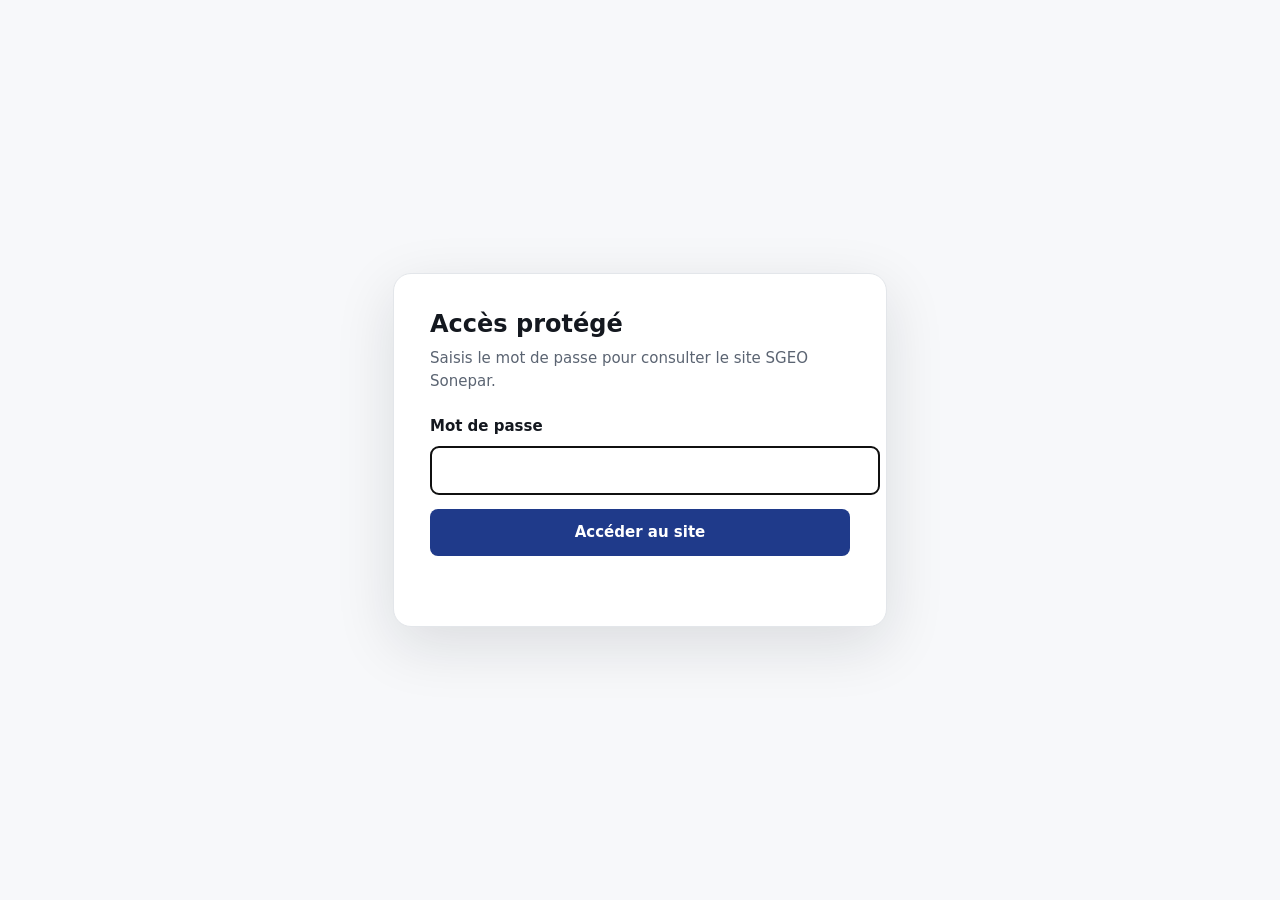
<file: index.html>
<!doctype html>
<html lang="fr">
<head>
  <meta charset="utf-8">
  <link rel="stylesheet" href="assets/site-access.css">
  <meta name="viewport" content="width=device-width, initial-scale=1">
  <title>LIT by CARDI — Comparateur SGEO</title>
</head>
<body class="locked">
<section id="site-access-gate" aria-labelledby="site-access-title">
  <form class="gate-card" data-redirect="out/lit-by-cardi-sgeo-comparateur.html">
    <h1 id="site-access-title">Accès protégé</h1>
    <p>Saisis le mot de passe pour consulter le site SGEO Sonepar.</p>
    <label for="site-access-password">Mot de passe</label>
    <input id="site-access-password" type="password" autocomplete="current-password" required autofocus>
    <button type="submit">Accéder au site</button>
    <p role="status" aria-live="polite"></p>
  </form>
</section>
  <p><a href="out/lit-by-cardi-sgeo-comparateur.html">Ouvrir le comparateur LIT by CARDI</a></p>
<script src="assets/site-access.js"></script></body>
</html>
</file>
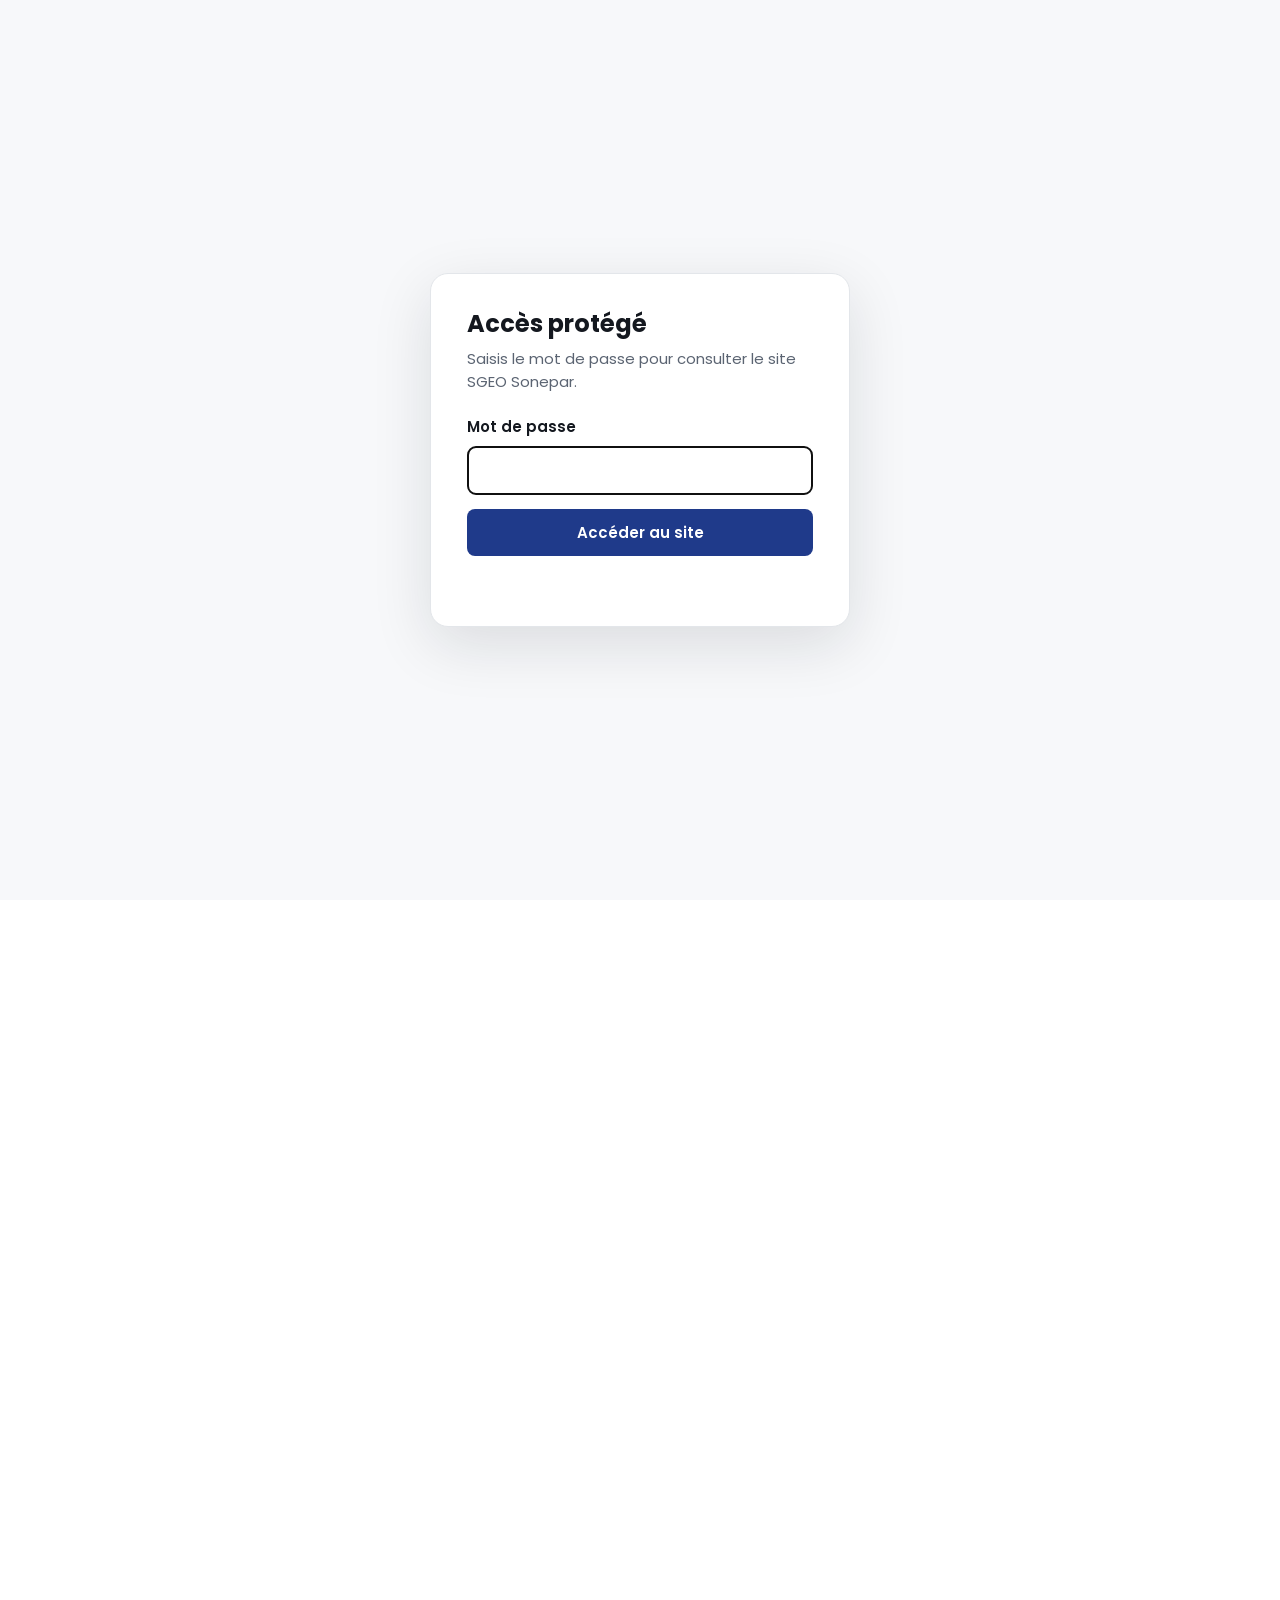
<file: out/lit-by-cardi-sgeo-coulisses.html>
<!DOCTYPE html><html lang="fr"><head><meta charset="utf-8"><meta name="viewport" content="width=device-width,initial-scale=1">
<title>Coulisses SGEO : LIT by CARDI sur Sonepar.fr</title>
<meta name="robots" content="noindex">
<link rel="stylesheet" href="https://fonts.bunny.net/css?family=poppins:400,500,600,700&display=swap">
<style>
:root{--ink:#14181f;--mut:#5b6472;--line:#e3e6ea;--bg:#f7f8fa;--acc:#1f3a8a;--ok:#15803d;--ko:#b91c1c}
*{box-sizing:border-box}html{scroll-behavior:smooth}
body{margin:0;font:400 15px/1.65 Poppins,system-ui,sans-serif;color:var(--ink);background:#fff}
header.top{position:sticky;top:0;z-index:5;background:rgba(255,255,255,.94);backdrop-filter:blur(8px);border-bottom:1px solid var(--line);display:flex;align-items:center;gap:16px;padding:12px 24px}
header.top strong{font-weight:600}header.top a.back{margin-left:auto;text-decoration:none;color:#fff;background:var(--acc);padding:8px 16px;border-radius:999px;font-weight:600;font-size:13px}
.layout{display:grid;grid-template-columns:240px minmax(0,1fr);gap:40px;max-width:1280px;margin:0 auto;padding:32px 24px 96px}
nav.toc{position:sticky;top:76px;align-self:start;font-size:13px}nav.toc a{display:block;color:var(--mut);text-decoration:none;padding:5px 0}nav.toc a:hover{color:var(--ink)}
nav.toc b{display:block;font-size:11px;letter-spacing:.08em;text-transform:uppercase;color:#98a1af;margin:0 0 8px}
h1{font-size:34px;line-height:1.2;margin:0 0 12px;font-weight:700}
h2{font-size:24px;margin:56px 0 6px;font-weight:700;scroll-margin-top:84px}h3{font-size:16px;margin:24px 0 8px}
p{margin:8px 0}.lead{font-size:17px;color:#3b4350;max-width:760px}.mut{color:var(--mut)}
.chips{display:flex;flex-wrap:wrap;gap:6px;margin:10px 0 16px}.chip{font-size:12px;font-weight:600;padding:4px 10px;border-radius:999px;background:#eef1f5;color:#3b4350}
.chip.where{background:#e0e7ff;color:#1e3a8a}.imp-h{background:#dcfce7;color:#166534}.imp-m{background:#fef3c7;color:#92400e}.imp-l{background:#f1f5f9;color:#475569}
.ba{display:grid;grid-template-columns:1fr 1fr;gap:14px;margin:14px 0}.bcol{border-radius:10px;border:1px solid var(--line);overflow:hidden;min-width:0}
.bcol.bad{border-top:3px solid var(--ko)}.bcol.good{border-top:3px solid var(--ok)}
.blabel{font-size:12px;font-weight:700;padding:8px 12px;background:var(--bg);letter-spacing:.02em}
pre.code{margin:0;padding:12px;overflow:auto;font:12.5px/1.55 ui-monospace,SFMono-Regular,Menlo,monospace;background:#0f172a;color:#e2e8f0;white-space:pre}
.single pre.code{border-radius:10px}
table.tbl{width:100%;border-collapse:collapse;font-size:13.5px;margin:12px 0}.tbl th,.tbl td{text-align:left;padding:9px 10px;border-bottom:1px solid var(--line);vertical-align:top}.tbl th{background:var(--bg);font-size:12px;text-transform:uppercase;letter-spacing:.04em;color:var(--mut)}
code{font:12.5px ui-monospace,Menlo,monospace;background:#eef1f5;padding:1px 5px;border-radius:4px}
pre.code code{background:none;padding:0;color:inherit;border-radius:0;font-size:inherit}
.note{border-left:3px solid #f59e0b;background:#fffbeb;padding:10px 14px;border-radius:0 8px 8px 0;margin:14px 0;font-size:14px}
.why{border-left:3px solid var(--acc);background:#eef2ff;padding:10px 14px;border-radius:0 8px 8px 0;margin:14px 0;font-size:14px}
details.fold{border:1px solid var(--line);border-radius:10px;margin:12px 0}details.fold summary{cursor:pointer;padding:10px 14px;font-weight:600;font-size:14px}details.fold pre.code{border-radius:0 0 10px 10px}
ul.clean{padding-left:20px}ul.clean li{margin:4px 0}
.plan{display:grid;grid-template-columns:repeat(3,1fr);gap:14px}.plan>div{border:1px solid var(--line);border-radius:10px;padding:14px 16px}.plan h3{margin-top:0}
@media(max-width:980px){.layout{grid-template-columns:1fr}nav.toc{display:none}.ba,.plan{grid-template-columns:1fr}}
</style><link rel="stylesheet" href="../assets/site-access.css"></head><body class="locked">
<section id="site-access-gate" aria-labelledby="site-access-title">
  <form class="gate-card" data-redirect="">
    <h1 id="site-access-title">Accès protégé</h1>
    <p>Saisis le mot de passe pour consulter le site SGEO Sonepar.</p>
    <label for="site-access-password">Mot de passe</label>
    <input id="site-access-password" type="password" autocomplete="current-password" required autofocus>
    <button type="submit">Accéder au site</button>
    <p role="status" aria-live="polite"></p>
  </form>
</section>
<header class="top"><strong>Coulisses SGEO</strong><span class="mut">LIT by CARDI sur Sonepar.fr</span><a class="back" href="lit-by-cardi-sgeo-comparateur.html#sgeo=1&assets=1">← Comparateur avant / après</a></header>
<div class="layout">
<nav class="toc"><b>Sommaire</b>
<a href="#synthese">Synthèse des chantiers</a><a href="#head">1. Balises du head</a><a href="#jsonld">2. Données structurées</a><a href="#urls">3. URL et redirections</a>
<a href="#robots">4. robots.txt et robots IA</a><a href="#llms">5. llms.txt</a><a href="#sitemap">6. Sitemaps et indexation</a><a href="#http">7. En-têtes HTTP et cache</a>
<a href="#perf">8. Performance et rendu</a><a href="#alt">9. Alt, Hn, maillage</a><a href="#produit">10. Données produit</a><a href="#entite">11. Entité et hors site</a><a href="#mesure">12. Mesure</a><a href="#plan">Plan de déploiement</a><a href="#hypotheses">Limites et hypothèses</a></nav>
<main>
<h1>Tout ce qui se passe en coulisses</h1>
<p class="lead">Le comparateur montre ce qui change à l’écran. Cette page documente le reste : ce qu’il faudrait réellement faire côté serveur, template, CDN, sitemap et hors site pour que cette page marque soit lisible, citable et fiable pour Google comme pour les moteurs de réponse IA. Les constats « aujourd’hui » ont été mesurés sur la page en production le 9 novembre 2026.</p>
<p class="mut">Pile observée : Next.js (pages router, rendu serveur), Cloudflare, et un CMS qui semble être CoreMedia (URL « caas »). Les propositions sont écrites pour cette pile.</p>

<h2 id="synthese">Synthèse des chantiers</h2>
<table class="tbl"><thead><tr><th>#</th><th>Chantier</th><th>Où</th><th>Qui</th><th>Effort</th><th>Impact</th></tr></thead><tbody><tr><td>01</td><td>Balises title, description, robots, Open Graph</td><td>Template Next.js</td><td>Dev + SEO</td><td>0,5 j</td><td><span class="chip imp-h">Élevé</span></td></tr><tr><td>02</td><td>JSON-LD : corriger le bug "undefined" et bâtir un graphe d’entités</td><td>Template Next.js</td><td>Dev + SEO</td><td>1 à 2 j</td><td><span class="chip imp-h">Élevé</span></td></tr><tr><td>03</td><td>URL de marque unique, 301 et canonical</td><td>Cloudflare + Next.js</td><td>Dev</td><td>1 j</td><td><span class="chip imp-h">Élevé</span></td></tr><tr><td>04</td><td>robots.txt : politique par robot IA</td><td>Racine du domaine</td><td>SEO + Juridique</td><td>0,5 j</td><td><span class="chip imp-m">Moyen</span></td></tr><tr><td>05</td><td>llms.txt (et version Markdown des pages marque)</td><td>Racine du domaine</td><td>SEO + Dev</td><td>0,5 à 1 j</td><td><span class="chip imp-m">Moyen</span></td></tr><tr><td>06</td><td>Sitemap des marques, lastmod fiable, hreflang, images</td><td>Génération de sitemaps</td><td>Dev</td><td>1 j</td><td><span class="chip imp-m">Moyen</span></td></tr><tr><td>07</td><td>Cache CDN et en-têtes HTTP (suppression du Set-Cookie sur HTML anonyme)</td><td>Cloudflare + serveur</td><td>Dev / Infra</td><td>1 à 2 j</td><td><span class="chip imp-h">Élevé</span></td></tr><tr><td>08</td><td>Performance : hero prioritaire, __NEXT_DATA__ allégé, formats d’image</td><td>Template + CMS</td><td>Dev</td><td>2 à 3 j</td><td><span class="chip imp-m">Moyen</span></td></tr><tr><td>09</td><td>Alt, structure Hn, liens internes sans redirection</td><td>CMS + template</td><td>Contenu + Dev</td><td>1 j</td><td><span class="chip imp-m">Moyen</span></td></tr><tr><td>10</td><td>Fiches produit : attributs techniques structurés (lm, K, IP, IK, IRC, UGR, EAN)</td><td>PIM + template</td><td>Produit + Dev</td><td>Continu</td><td><span class="chip imp-h">Élevé</span></td></tr><tr><td>11</td><td>Entité et autorité hors site : Wikidata, annuaires, YouTube (transcription)</td><td>Hors site</td><td>SEO + Marque</td><td>Continu</td><td><span class="chip imp-m">Moyen</span></td></tr><tr><td>12</td><td>Mesure : logs robots IA, Search Console, panel de prompts</td><td>Analytics + logs</td><td>SEO + Data</td><td>1 j puis mensuel</td><td><span class="chip imp-h">Élevé</span></td></tr></tbody></table>

<h2 id="head">1. Balises du head</h2>
<div class="chips"><span class="chip where">Template Next.js</span><span class="chip">Qui : Dev + SEO</span><span class="chip">Effort : 0,5 j</span><span class="chip imp-h">Impact : Élevé</span></div>
<p>Le titre de la page se limite à 12 caractères (« LIT by Cardi »), sans mot clé ni signature, et la meta description « Les marques en ligne de Sonepar » est générique, sans lien avec l’éclairage. Il n’y a ni balise robots, ni Open Graph, ni Twitter Card : un partage sur LinkedIn ou Slack n’affiche donc aucun visuel.</p>
<div class="ba"><div class="bcol bad"><div class="blabel">Aujourd’hui (observé le 9 novembre 2026)</div><pre class="code"><code>&lt;title&gt;LIT by Cardi&lt;/title&gt;
&lt;meta name=&quot;description&quot; content=&quot;Les marques en ligne de Sonepar&quot;&gt;
&lt;meta name=&quot;keywords&quot; content=&quot;&quot;&gt;
&lt;link rel=&quot;canonical&quot; href=&quot;https://www.sonepar.fr/catalog/fr-fr/brand/LIT%20by%20Cardi&quot;&gt;
&lt;link rel=&quot;alternate&quot; hreflang=&quot;fr-fr&quot; href=&quot;https://www.sonepar.fr/catalog/fr-fr/brand/LIT%20by%20Cardi&quot;&gt;
&lt;!-- aucune balise robots, Open Graph ni Twitter Card --&gt;</code></pre></div><div class="bcol good"><div class="blabel">Après SGEO</div><pre class="code"><code>&lt;title&gt;LIT by CARDI : éclairage LED professionnel | Sonepar&lt;/title&gt;   &lt;!-- 52 caractères --&gt;
&lt;meta name=&quot;description&quot; content=&quot;LIT by CARDI, la marque 100% LED de CARDI : panels, downlights, étanches, projecteurs, tubes et lampes. Catalogue 2026-2027 et gamme Ready Range.&quot;&gt;   &lt;!-- 145 caractères --&gt;
&lt;meta name=&quot;robots&quot; content=&quot;index,follow,max-image-preview:large,max-snippet:-1,max-video-preview:-1&quot;&gt;
&lt;link rel=&quot;canonical&quot; href=&quot;https://www.sonepar.fr/catalog/fr-fr/brand/lit-by-cardi&quot;&gt;
&lt;link rel=&quot;alternate&quot; hreflang=&quot;fr-fr&quot; href=&quot;https://www.sonepar.fr/catalog/fr-fr/brand/lit-by-cardi&quot;&gt;
&lt;link rel=&quot;alternate&quot; hreflang=&quot;x-default&quot; href=&quot;https://www.sonepar.fr/catalog/fr-fr/brand/lit-by-cardi&quot;&gt;
&lt;meta property=&quot;og:type&quot; content=&quot;website&quot;&gt;
&lt;meta property=&quot;og:site_name&quot; content=&quot;Sonepar&quot;&gt;
&lt;meta property=&quot;og:locale&quot; content=&quot;fr_FR&quot;&gt;
&lt;meta property=&quot;og:title&quot; content=&quot;LIT by CARDI : éclairage LED professionnel | Sonepar&quot;&gt;
&lt;meta property=&quot;og:description&quot; content=&quot;LIT by CARDI, la marque 100% LED de CARDI : panels, downlights, étanches, projecteurs, tubes et lampes. Catalogue 2026-2027 et gamme Ready Range.&quot;&gt;
&lt;meta property=&quot;og:url&quot; content=&quot;https://www.sonepar.fr/catalog/fr-fr/brand/lit-by-cardi&quot;&gt;
&lt;meta property=&quot;og:image&quot; content=&quot;https://fra-connect.mo.cloudinary.net/scontent/caas/v1/media/116509456/data/7b9544532b7568c23657e19dc40c4620/7x2/1280/image-banni%C3%A8re-lit-by-cardi-landing.jpg&quot;&gt;
&lt;meta name=&quot;twitter:card&quot; content=&quot;summary_large_image&quot;&gt;
&lt;!-- suppression de &lt;meta name=&quot;keywords&quot; content=&quot;&quot;&gt; (vide, sans effet) --&gt;</code></pre></div></div>
<div class="why"><b>Pourquoi pour le SGEO.</b> Le titre et la description sont les premiers éléments que les moteurs et les assistants IA lisent pour décider de quoi parle la page. Les directives <code>max-snippet:-1</code> et <code>max-image-preview:large</code> autorisent des extraits complets et de grandes images dans les résultats et les aperçus IA.</div>

<h2 id="jsonld">2. Données structurées (JSON-LD)</h2>
<div class="chips"><span class="chip where">Template Next.js</span><span class="chip">Qui : Dev + SEO</span><span class="chip">Effort : 1 à 2 j</span><span class="chip imp-h">Impact : Élevé</span></div>
<p>Les deux blocs actuels sont deux entités <code>Organization</code> qui partagent le même <code>@id</code> « undefined/catalog » : une variable non résolue dans le template. Les champs téléphone, adresse et zone desservie sont vides, et le logo pointe vers un favicon. Aucun type ne décrit la marque, la page, le fil d’Ariane, la liste des familles de produits ou la FAQ.</p>
<div class="ba"><div class="bcol bad"><div class="blabel">Aujourd’hui (observé le 9 novembre 2026)</div><pre class="code"><code>{
  &quot;@context&quot;: &quot;http://schema.org&quot;,
  &quot;@type&quot;: &quot;Organization&quot;,
  &quot;@id&quot;: &quot;undefined/catalog&quot;,
  &quot;url&quot;: &quot;undefined/catalog&quot;,
  &quot;brand&quot;: &quot;Sonepar&quot;,
  &quot;areaServed&quot;: &quot;&quot;,
  &quot;image&quot;: &quot;https://fra-connect.mo.cloudinary.net/scontent/images/themes/fra-connect/favicon.ico&quot;,
  &quot;logo&quot;: &quot;https://fra-connect.mo.cloudinary.net/scontent/images/themes/fra-connect/favicon.ico&quot;,
  &quot;telephone&quot;: &quot;&quot;,
  &quot;address&quot;: {
    &quot;@type&quot;: &quot;PostalAddress&quot;,
    &quot;streetAddress&quot;: &quot;&quot;,
    &quot;addressLocality&quot;: &quot;&quot;,
    &quot;postalCode&quot;: &quot;&quot;,
    &quot;addressCountry&quot;: &quot;&quot;
  }
}
// + un 2e bloc Organization, même @id &quot;undefined/catalog&quot;</code></pre></div><div class="bcol good"><div class="blabel">Après SGEO</div><pre class="code"><code>{ &quot;@context&quot;: &quot;https://schema.org&quot;,
  &quot;@graph&quot;: [
    Organization (Sonepar France) · WebSite · Organization (CARDI)
    Brand (LIT by CARDI) · CollectionPage · BreadcrumbList
    ItemList (11 familles) · ItemList (16 produits) · FAQPage
  ] }
// 13 Ko, voir le détail ci-dessous</code></pre></div></div>
<details class="fold"><summary>Voir le JSON-LD complet injecté en mode SGEO ON (graphe de 9 entités)</summary><pre class="code"><code>{
  &quot;@context&quot;: &quot;https://schema.org&quot;,
  &quot;@graph&quot;: [
    {
      &quot;@type&quot;: &quot;Organization&quot;,
      &quot;@id&quot;: &quot;https://www.sonepar.fr/#organization&quot;,
      &quot;name&quot;: &quot;Sonepar France&quot;,
      &quot;url&quot;: &quot;https://www.sonepar.fr/&quot;,
      &quot;logo&quot;: {
        &quot;@type&quot;: &quot;ImageObject&quot;,
        &quot;url&quot;: &quot;https://fra-connect.mo.cloudinary.net/scontent/images/themes/fra-connect/logo.svg&quot;
      },
      &quot;sameAs&quot;: [
        &quot;https://www.facebook.com/GroupeSoneparFrance&quot;,
        &quot;https://www.linkedin.com/company/sonepar-france/posts/?feedView=all&quot;,
        &quot;https://www.youtube.com/@soneparfrance1905&quot;,
        &quot;https://www.instagram.com/sonepar_fr/&quot;
      ]
    },
    {
      &quot;@type&quot;: &quot;WebSite&quot;,
      &quot;@id&quot;: &quot;https://www.sonepar.fr/#website&quot;,
      &quot;url&quot;: &quot;https://www.sonepar.fr/&quot;,
      &quot;name&quot;: &quot;Sonepar.fr&quot;,
      &quot;inLanguage&quot;: &quot;fr-FR&quot;,
      &quot;publisher&quot;: {
        &quot;@id&quot;: &quot;https://www.sonepar.fr/#organization&quot;
      }
    },
    {
      &quot;@type&quot;: &quot;Organization&quot;,
      &quot;@id&quot;: &quot;https://www.sonepar.fr/#cardi&quot;,
      &quot;name&quot;: &quot;CARDI&quot;,
      &quot;brand&quot;: {
        &quot;@id&quot;: &quot;https://www.sonepar.fr/catalog/fr-fr/brand/lit-by-cardi#brand&quot;
      }
    },
    {
      &quot;@type&quot;: &quot;Brand&quot;,
      &quot;@id&quot;: &quot;https://www.sonepar.fr/catalog/fr-fr/brand/lit-by-cardi#brand&quot;,
      &quot;name&quot;: &quot;LIT by CARDI&quot;,
      &quot;alternateName&quot;: &quot;LIT by Cardi&quot;,
      &quot;url&quot;: &quot;https://www.sonepar.fr/catalog/fr-fr/brand/lit-by-cardi&quot;,
      &quot;logo&quot;: &quot;https://fra-connect.mo.cloudinary.net/BRAND/IMAGE/sonepar-fr/image/upload/logos/fabricants/07915.gif?ts=1741946552859&amp;type=bh32&quot;,
      &quot;slogan&quot;: &quot;La marque 100% LED conçue pour simplifier l’éclairage&quot;,
      &quot;description&quot;: &quot;LIT by CARDI est la marque 100% LED de CARDI, expert de l’éclairage professionnel depuis plus de 40 ans, distribuée en exclusivité par Sonepar.&quot;
    },
    {
      &quot;@type&quot;: &quot;CollectionPage&quot;,
      &quot;@id&quot;: &quot;https://www.sonepar.fr/catalog/fr-fr/brand/lit-by-cardi#webpage&quot;,
      &quot;url&quot;: &quot;https://www.sonepar.fr/catalog/fr-fr/brand/lit-by-cardi&quot;,
      &quot;name&quot;: &quot;LIT by CARDI : éclairage LED professionnel | Sonepar&quot;,
      &quot;description&quot;: &quot;LIT by CARDI, la marque 100% LED de CARDI : panels, downlights, étanches, projecteurs, tubes et lampes. Catalogue 2026-2027 et gamme Ready Range.&quot;,
      &quot;inLanguage&quot;: &quot;fr-FR&quot;,
      &quot;isPartOf&quot;: {
        &quot;@id&quot;: &quot;https://www.sonepar.fr/#website&quot;
      },
      &quot;about&quot;: {
        &quot;@id&quot;: &quot;https://www.sonepar.fr/catalog/fr-fr/brand/lit-by-cardi#brand&quot;
      },
      &quot;breadcrumb&quot;: {
        &quot;@id&quot;: &quot;https://www.sonepar.fr/catalog/fr-fr/brand/lit-by-cardi#breadcrumb&quot;
      },
      &quot;primaryImageOfPage&quot;: {
        &quot;@type&quot;: &quot;ImageObject&quot;,
        &quot;url&quot;: &quot;https://fra-connect.mo.cloudinary.net/scontent/caas/v1/media/116509456/data/7b9544532b7568c23657e19dc40c4620/7x2/1280/image-banni%C3%A8re-lit-by-cardi-landing.jpg&quot;
      },
      &quot;dateModified&quot;: &quot;2026-11-09&quot;,
      &quot;mainEntity&quot;: {
        &quot;@id&quot;: &quot;https://www.sonepar.fr/catalog/fr-fr/brand/lit-by-cardi#familles&quot;
      }
    },
    {
      &quot;@type&quot;: &quot;BreadcrumbList&quot;,
      &quot;@id&quot;: &quot;https://www.sonepar.fr/catalog/fr-fr/brand/lit-by-cardi#breadcrumb&quot;,
      &quot;itemListElement&quot;: [
        {
          &quot;@type&quot;: &quot;ListItem&quot;,
          &quot;position&quot;: 1,
          &quot;name&quot;: &quot;Accueil&quot;,
          &quot;item&quot;: &quot;https://www.sonepar.fr/&quot;
        },
        {
          &quot;@type&quot;: &quot;ListItem&quot;,
          &quot;position&quot;: 2,
          &quot;name&quot;: &quot;Marques&quot;,
          &quot;item&quot;: &quot;https://www.sonepar.fr/catalog/fr-fr/brand&quot;
        },
        {
          &quot;@type&quot;: &quot;ListItem&quot;,
          &quot;position&quot;: 3,
          &quot;name&quot;: &quot;LIT by CARDI&quot;,
          &quot;item&quot;: &quot;https://www.sonepar.fr/catalog/fr-fr/brand/lit-by-cardi&quot;
        }
      ]
    },
    {
      &quot;@type&quot;: &quot;ItemList&quot;,
      &quot;@id&quot;: &quot;https://www.sonepar.fr/catalog/fr-fr/brand/lit-by-cardi#familles&quot;,
      &quot;name&quot;: &quot;Familles de produits LIT by CARDI&quot;,
      &quot;numberOfItems&quot;: 11,
      &quot;itemListElement&quot;: [
        {
          &quot;@type&quot;: &quot;ListItem&quot;,
          &quot;position&quot;: 1,
          &quot;name&quot;: &quot;Armatures industrielles LIT by CARDI&quot;,
          &quot;url&quot;: &quot;https://www.sonepar.fr/catalog/fr-fr/category/SCC060301?filters=%7B%22brand%22%3A%5B%22LIT%20by%20Cardi%22%5D%7D&quot;
        },
        {
          &quot;@type&quot;: &quot;ListItem&quot;,
          &quot;position&quot;: 2,
          &quot;name&quot;: &quot;Panels LIT by CARDI&quot;,
          &quot;url&quot;: &quot;https://www.sonepar.fr/catalog/fr-fr/category/panel-SCC060203?filters=%7B%22brand%22%3A%5B%22LIT%20by%20Cardi%22%5D%7D&quot;
        },
        {
          &quot;@type&quot;: &quot;ListItem&quot;,
          &quot;position&quot;: 3,
          &quot;name&quot;: &quot;Downlights LIT by CARDI&quot;,
          &quot;url&quot;: &quot;https://www.sonepar.fr/catalog/fr-fr/category/SCC060207?filters=%7B%22brand%22%3A%5B%22LIT%20by%20Cardi%22%5D%7D&quot;
        },
        {
          &quot;@type&quot;: &quot;ListItem&quot;,
          &quot;position&quot;: 4,
          &quot;name&quot;: &quot;Etanches LIT by CARDI&quot;,
          &quot;url&quot;: &quot;https://www.sonepar.fr/catalog/fr-fr/category/SCC060201?filters=%7B%22brand%22%3A%5B%22LIT%20by%20Cardi%22%5D%7D&quot;
        },
        {
          &quot;@type&quot;: &quot;ListItem&quot;,
          &quot;position&quot;: 5,
          &quot;name&quot;: &quot;Hublots LIT by CARDI&quot;,
          &quot;url&quot;: &quot;https://www.sonepar.fr/catalog/fr-fr/category/SCC060208?filters=%7B%22brand%22%3A%5B%22LIT%20by%20Cardi%22%5D%7D&quot;
        },
        {
          &quot;@type&quot;: &quot;ListItem&quot;,
          &quot;position&quot;: 6,
          &quot;name&quot;: &quot;Projecteurs extérieurs LIT by CARDI&quot;,
          &quot;url&quot;: &quot;https://www.sonepar.fr/catalog/fr-fr/category/SCC0601?filters=%7B%22brand%22%3A%5B%22LIT%20by%20Cardi%22%5D%7D&quot;
        },
        {
          &quot;@type&quot;: &quot;ListItem&quot;,
          &quot;position&quot;: 7,
          &quot;name&quot;: &quot;Spots rail LIT by CARDI&quot;,
          &quot;url&quot;: &quot;https://www.sonepar.fr/catalog/fr-fr/category/SCC060406?filters=%7B%22brand%22%3A%5B%22LIT%20by%20Cardi%22%5D%7D&quot;
        },
        {
          &quot;@type&quot;: &quot;ListItem&quot;,
          &quot;position&quot;: 8,
          &quot;name&quot;: &quot;Spots encastrés LIT by CARDI&quot;,
          &quot;url&quot;: &quot;https://www.sonepar.fr/catalog/fr-fr/category/SCC060401?filters=%7B%22brand%22%3A%5B%22LIT%20by%20Cardi%22%5D%7D&quot;
        },
        {
          &quot;@type&quot;: &quot;ListItem&quot;,
          &quot;position&quot;: 9,
          &quot;name&quot;: &quot;Tubes LIT by CARDI&quot;,
          &quot;url&quot;: &quot;https://www.sonepar.fr/catalog/fr-fr/category/SCC060503?filters=%7B%22brand%22%3A%5B%22LIT%20by%20Cardi%22%5D%7D&quot;
        },
        {
          &quot;@type&quot;: &quot;ListItem&quot;,
          &quot;position&quot;: 10,
          &quot;name&quot;: &quot;Réglettes LIT by CARDI&quot;,
          &quot;url&quot;: &quot;https://www.sonepar.fr/catalog/fr-fr/category/SCC060407?filters=%7B%22brand%22%3A%5B%22LIT%20by%20Cardi%22%5D%7D&quot;
        },
        {
          &quot;@type&quot;: &quot;ListItem&quot;,
          &quot;position&quot;: 11,
          &quot;name&quot;: &quot;Lampes LIT by CARDI&quot;,
          &quot;url&quot;: &quot;https://www.sonepar.fr/catalog/fr-fr/category/SCC060502?filters=%7B%22brand%22%3A%5B%22LIT%20by%20Cardi%22%5D%7D&quot;
        }
      ]
    },
    {
      &quot;@type&quot;: &quot;ItemList&quot;,
      &quot;@id&quot;: &quot;https://www.sonepar.fr/catalog/fr-fr/brand/lit-by-cardi#selection&quot;,
      &quot;name&quot;: &quot;Notre sélection LIT by CARDI&quot;,
      &quot;numberOfItems&quot;: 16,
      &quot;itemListElement&quot;: [
        {
          &quot;@type&quot;: &quot;ListItem&quot;,
          &quot;position&quot;: 1,
          &quot;item&quot;: {
            &quot;@type&quot;: &quot;Product&quot;,
            &quot;name&quot;: &quot;LAMPE LED E27 CLAIRE DIM TO WARM 7W 806lm 2200-2700K IRC80&quot;,
            &quot;url&quot;: &quot;https://www.sonepar.fr/catalog/fr-fr/products/lit-by-cardi-lampe-led-e27-claire-dim-to-warm-7w-806lm-2200-2700k-irc80-07915841974&quot;,
            &quot;image&quot;: &quot;https://fra-connect.mo.cloudinary.net/PRODUCT/IMAGE/7915/0019590107_2.jpg?ts=1792109450022&amp;type=medium&quot;,
            &quot;sku&quot;: &quot;07915841974&quot;,
            &quot;mpn&quot;: &quot;0019590107&quot;,
            &quot;brand&quot;: {
              &quot;@id&quot;: &quot;https://www.sonepar.fr/catalog/fr-fr/brand/lit-by-cardi#brand&quot;
            }
          }
        },
        {
          &quot;@type&quot;: &quot;ListItem&quot;,
          &quot;position&quot;: 2,
          &quot;item&quot;: {
            &quot;@type&quot;: &quot;Product&quot;,
            &quot;name&quot;: &quot;LAMPE LED FLAMME E14 FILAMENT CLAIRE DIMMABLE 4,5W 470lm 2700K IRC80&quot;,
            &quot;url&quot;: &quot;https://www.sonepar.fr/catalog/fr-fr/products/lit-by-cardi-lampe-led-flamme-e14-filament-claire-dimmable-4-5w-470lm-2700k-irc80-07915841977&quot;,
            &quot;image&quot;: &quot;https://fra-connect.mo.cloudinary.net/PRODUCT/IMAGE/7915/0019590110__2.jpg?ts=1792109450087&amp;type=medium&quot;,
            &quot;sku&quot;: &quot;07915841977&quot;,
            &quot;mpn&quot;: &quot;0019590110&quot;,
            &quot;brand&quot;: {
              &quot;@id&quot;: &quot;https://www.sonepar.fr/catalog/fr-fr/brand/lit-by-cardi#brand&quot;
            }
          }
        },
        {
          &quot;@type&quot;: &quot;ListItem&quot;,
          &quot;position&quot;: 3,
          &quot;item&quot;: {
            &quot;@type&quot;: &quot;Product&quot;,
            &quot;name&quot;: &quot;LAMPE LED GU10 DIMMABLE 2W 230lm 4000K GLASS IRC 80 36° 25000H 115lm/W&quot;,
            &quot;url&quot;: &quot;https://www.sonepar.fr/catalog/fr-fr/products/lit-by-cardi-lampe-led-gu10-dimmable-2w-230lm-4000k-glass-irc-80-36-25000h-115lm-w-07915842041&quot;,
            &quot;image&quot;: &quot;https://fra-connect.mo.cloudinary.net/PRODUCT/IMAGE/7915/V000058_0019590112-17.jpg?ts=1792109357732&amp;type=medium&quot;,
            &quot;sku&quot;: &quot;07915842041&quot;,
            &quot;mpn&quot;: &quot;0019590114&quot;,
            &quot;brand&quot;: {
              &quot;@id&quot;: &quot;https://www.sonepar.fr/catalog/fr-fr/brand/lit-by-cardi#brand&quot;
            }
          }
        },
        {
          &quot;@type&quot;: &quot;ListItem&quot;,
          &quot;position&quot;: 4,
          &quot;item&quot;: {
            &quot;@type&quot;: &quot;Product&quot;,
            &quot;name&quot;: &quot;SOLIS SPOT ORIENTABLE 4W 3CCT 30/40/65K 450lm 60° IP44 DIMMABLE BLANC&quot;,
            &quot;url&quot;: &quot;https://www.sonepar.fr/catalog/fr-fr/products/lit-by-cardi-solis-spot-orientable-4w-3cct-30-40-65k-450lm-60-ip44-dimmable-blanc-07915842054&quot;,
            &quot;image&quot;: &quot;https://fra-connect.mo.cloudinary.net/PRODUCT/IMAGE/7915/V000058_0017440229.jpg?ts=1792109444895&amp;type=medium&quot;,
            &quot;sku&quot;: &quot;07915842054&quot;,
            &quot;mpn&quot;: &quot;0017440229&quot;,
            &quot;brand&quot;: {
              &quot;@id&quot;: &quot;https://www.sonepar.fr/catalog/fr-fr/brand/lit-by-cardi#brand&quot;
            }
          }
        },
        {
          &quot;@type&quot;: &quot;ListItem&quot;,
          &quot;position&quot;: 5,
          &quot;item&quot;: {
            &quot;@type&quot;: &quot;Product&quot;,
            &quot;name&quot;: &quot;KAI SLIM DOWNLIGHT D221x19 mm 15-11.6-9.6W MULTFLUX 30/40K IP44 NNDIM&quot;,
            &quot;url&quot;: &quot;https://www.sonepar.fr/catalog/fr-fr/products/lit-by-cardi-kai-slim-downlight-d221x19-mm-15-11-6-9-6w-multflux-30-40k-ip44-nndim-07915842066&quot;,
            &quot;image&quot;: &quot;https://fra-connect.mo.cloudinary.net/PRODUCT/IMAGE/7915/V000058_0017440217-22.jpg?ts=1792109362611&amp;type=medium&quot;,
            &quot;sku&quot;: &quot;07915842066&quot;,
            &quot;mpn&quot;: &quot;0017440226&quot;,
            &quot;brand&quot;: {
              &quot;@id&quot;: &quot;https://www.sonepar.fr/catalog/fr-fr/brand/lit-by-cardi#brand&quot;
            }
          }
        },
        {
          &quot;@type&quot;: &quot;ListItem&quot;,
          &quot;position&quot;: 6,
          &quot;item&quot;: {
            &quot;@type&quot;: &quot;Product&quot;,
            &quot;name&quot;: &quot;DRY G3 - LUMINAIRE ETANCHE LED DETECTEUR 120 32W 4480 LM 4000K IP66 IK10 140LM/W&quot;,
            &quot;url&quot;: &quot;https://www.sonepar.fr/catalog/fr-fr/products/lit-by-cardi-dry-g3-luminaire-etanche-led-detecteur-120-32w-4480-lm-4000k-ip66-ik10-140lm-w-07915842085&quot;,
            &quot;image&quot;: &quot;https://fra-connect.mo.cloudinary.net/PRODUCT/IMAGE/7915/0028920283_1_Low_res_with_logo.jpg?ts=1792109450132&amp;type=medium&quot;,
            &quot;sku&quot;: &quot;07915842085&quot;,
            &quot;mpn&quot;: &quot;0028920283&quot;,
            &quot;brand&quot;: {
              &quot;@id&quot;: &quot;https://www.sonepar.fr/catalog/fr-fr/brand/lit-by-cardi#brand&quot;
            }
          }
        },
        {
          &quot;@type&quot;: &quot;ListItem&quot;,
          &quot;position&quot;: 7,
          &quot;item&quot;: {
            &quot;@type&quot;: &quot;Product&quot;,
            &quot;name&quot;: &quot;RUSKO LANTERNE SYM 3MTF CCT 33/41/48/58W,8200lm,3CCT 2200/3000/4000K&quot;,
            &quot;url&quot;: &quot;https://www.sonepar.fr/catalog/fr-fr/products/lit-by-cardi-rusko-lanterne-sym-3mtf-cct-33-41-48-58w-8200lm-3cct-2200-3000-4000k-07915842099&quot;,
            &quot;image&quot;: &quot;https://fra-connect.mo.cloudinary.net/PRODUCT/IMAGE/7915/v000130_0003010030.jpg?ts=1789162748508&amp;type=medium&quot;,
            &quot;sku&quot;: &quot;07915842099&quot;,
            &quot;mpn&quot;: &quot;0003010030&quot;,
            &quot;brand&quot;: {
              &quot;@id&quot;: &quot;https://www.sonepar.fr/catalog/fr-fr/brand/lit-by-cardi#brand&quot;
            }
          }
        },
        {
          &quot;@type&quot;: &quot;ListItem&quot;,
          &quot;position&quot;: 8,
          &quot;item&quot;: {
            &quot;@type&quot;: &quot;Product&quot;,
            &quot;name&quot;: &quot;STEN 32W 4000K UGR19 32W,4000K,3840lm,UGR19,RA80,avec driver&quot;,
            &quot;url&quot;: &quot;https://www.sonepar.fr/catalog/fr-fr/products/lit-by-cardi-sten-32w-4000k-ugr19-32w-4000k-3840lm-ugr19-ra80-avec-driver-07915842100&quot;,
            &quot;image&quot;: &quot;https://fra-connect.mo.cloudinary.net/PRODUCT/IMAGE/7915/0028920287_1_Low_with_logo.jpg?ts=1789162714124&amp;type=medium&quot;,
            &quot;sku&quot;: &quot;07915842100&quot;,
            &quot;mpn&quot;: &quot;0028920287&quot;,
            &quot;brand&quot;: {
              &quot;@id&quot;: &quot;https://www.sonepar.fr/catalog/fr-fr/brand/lit-by-cardi#brand&quot;
            }
          }
        },
        {
          &quot;@type&quot;: &quot;ListItem&quot;,
          &quot;position&quot;: 9,
          &quot;item&quot;: {
            &quot;@type&quot;: &quot;Product&quot;,
            &quot;name&quot;: &quot;KNUT PROJECTEUR CCT 3000/4000/6500K 50W 7000lm IP65&quot;,
            &quot;url&quot;: &quot;https://www.sonepar.fr/catalog/fr-fr/products/lit-by-cardi-knut-projecteur-cct-3000-4000-6500k-50w-7000lm-ip65-07915842107&quot;,
            &quot;image&quot;: &quot;https://fra-connect.mo.cloudinary.net/PRODUCT/IMAGE/7915/0017440239_1_Low_with_logo.jpg?ts=1789162733662&amp;type=medium&quot;,
            &quot;sku&quot;: &quot;07915842107&quot;,
            &quot;mpn&quot;: &quot;0017440239&quot;,
            &quot;brand&quot;: {
              &quot;@id&quot;: &quot;https://www.sonepar.fr/catalog/fr-fr/brand/lit-by-cardi#brand&quot;
            }
          }
        },
        {
          &quot;@type&quot;: &quot;ListItem&quot;,
          &quot;position&quot;: 10,
          &quot;item&quot;: {
            &quot;@type&quot;: &quot;Product&quot;,
            &quot;name&quot;: &quot;VIKTOR Tri-Proof 1.2m 43W 4000K 4300lm 100lm/W Marche/Arrêt Gris IP65&quot;,
            &quot;url&quot;: &quot;https://www.sonepar.fr/catalog/fr-fr/products/lit-by-cardi-viktor-tri-proof-1-2m-43w-4000k-4300lm-100lm-w-marche-arret-gris-ip65-07915842111&quot;,
            &quot;image&quot;: &quot;https://fra-connect.mo.cloudinary.net/PRODUCT/IMAGE/7915/0028920292_1_Low_with_logo.jpg?ts=1789162733696&amp;type=medium&quot;,
            &quot;sku&quot;: &quot;07915842111&quot;,
            &quot;mpn&quot;: &quot;0028920292&quot;,
            &quot;brand&quot;: {
              &quot;@id&quot;: &quot;https://www.sonepar.fr/catalog/fr-fr/brand/lit-by-cardi#brand&quot;
            }
          }
        },
        {
          &quot;@type&quot;: &quot;ListItem&quot;,
          &quot;position&quot;: 11,
          &quot;item&quot;: {
            &quot;@type&quot;: &quot;Product&quot;,
            &quot;name&quot;: &quot;VIKTOR Tri-Proof 1.5m 55W 4000K 5500lm 100lm/W Marche/Arrêt Gris IP65&quot;,
            &quot;url&quot;: &quot;https://www.sonepar.fr/catalog/fr-fr/products/lit-by-cardi-viktor-tri-proof-1-5m-55w-4000k-5500lm-100lm-w-marche-arret-gris-ip65-07915842112&quot;,
            &quot;image&quot;: &quot;https://fra-connect.mo.cloudinary.net/PRODUCT/IMAGE/7915/0028920293_1_Low_with_logo.jpg?ts=1789162733730&amp;type=medium&quot;,
            &quot;sku&quot;: &quot;07915842112&quot;,
            &quot;mpn&quot;: &quot;0028920293&quot;,
            &quot;brand&quot;: {
              &quot;@id&quot;: &quot;https://www.sonepar.fr/catalog/fr-fr/brand/lit-by-cardi#brand&quot;
            }
          }
        },
        {
          &quot;@type&quot;: &quot;ListItem&quot;,
          &quot;position&quot;: 12,
          &quot;item&quot;: {
            &quot;@type&quot;: &quot;Product&quot;,
            &quot;name&quot;: &quot;Edo,Downlight DALI,D170*59mm,10W,30/35/40K,1200lm,120lm/W,UGR&lt;19,Ra80,IP44F&quot;,
            &quot;url&quot;: &quot;https://www.sonepar.fr/catalog/fr-fr/products/lit-by-cardi-edo-downlight-dali-d170-59mm-10w-30-35-40k-1200lm-120lm-w-ugr-19-ra80-ip44f-07915842118&quot;,
            &quot;image&quot;: &quot;https://fra-connect.mo.cloudinary.net/PRODUCT/IMAGE/7915/0017440234___Low_with_logo.jpg?ts=1792109441813&amp;type=medium&quot;,
            &quot;sku&quot;: &quot;07915842118&quot;,
            &quot;mpn&quot;: &quot;0017440234&quot;,
            &quot;brand&quot;: {
              &quot;@id&quot;: &quot;https://www.sonepar.fr/catalog/fr-fr/brand/lit-by-cardi#brand&quot;
            }
          }
        },
        {
          &quot;@type&quot;: &quot;ListItem&quot;,
          &quot;position&quot;: 13,
          &quot;item&quot;: {
            &quot;@type&quot;: &quot;Product&quot;,
            &quot;name&quot;: &quot;Edo,Downlight DALI, D230*69mm,20W,30/35/40K,2400lm,120lm/W,UGR&lt;19,Ra80,IP44F&quot;,
            &quot;url&quot;: &quot;https://www.sonepar.fr/catalog/fr-fr/products/lit-by-cardi-edo-downlight-dali-d230-69mm-20w-30-35-40k-2400lm-120lm-w-ugr-19-ra80-ip44f-07915842119&quot;,
            &quot;image&quot;: &quot;https://fra-connect.mo.cloudinary.net/PRODUCT/IMAGE/7915/0017440235__Low_with_logo.jpg?ts=1792109441843&amp;type=medium&quot;,
            &quot;sku&quot;: &quot;07915842119&quot;,
            &quot;mpn&quot;: &quot;0017440235&quot;,
            &quot;brand&quot;: {
              &quot;@id&quot;: &quot;https://www.sonepar.fr/catalog/fr-fr/brand/lit-by-cardi#brand&quot;
            }
          }
        },
        {
          &quot;@type&quot;: &quot;ListItem&quot;,
          &quot;position&quot;: 14,
          &quot;item&quot;: {
            &quot;@type&quot;: &quot;Product&quot;,
            &quot;name&quot;: &quot;ERIK 18/12/9W,2160/1440/1080lm,120lm/W,3CCT 3000K/4000K/6500K,IP65&quot;,
            &quot;url&quot;: &quot;https://www.sonepar.fr/catalog/fr-fr/products/lit-by-cardi-erik-18-12-9w-2160-1440-1080lm-120lm-w-3cct-3000k-4000k-6500k-ip65-07915842129&quot;,
            &quot;image&quot;: &quot;https://fra-connect.mo.cloudinary.net/PRODUCT/IMAGE/7915/0028920289_1_Low_with_logo.jpg?ts=1792109367734&amp;type=medium&quot;,
            &quot;sku&quot;: &quot;07915842129&quot;,
            &quot;mpn&quot;: &quot;0028920289&quot;,
            &quot;brand&quot;: {
              &quot;@id&quot;: &quot;https://www.sonepar.fr/catalog/fr-fr/brand/lit-by-cardi#brand&quot;
            }
          }
        },
        {
          &quot;@type&quot;: &quot;ListItem&quot;,
          &quot;position&quot;: 15,
          &quot;item&quot;: {
            &quot;@type&quot;: &quot;Product&quot;,
            &quot;name&quot;: &quot;T8 G13 Verre,1.2M,18W,4000K FERRO 1850lm RA80 Non-dimmable&quot;,
            &quot;url&quot;: &quot;https://www.sonepar.fr/catalog/fr-fr/products/lit-by-cardi-t8-g13-verre-1-2m-18w-4000k-ferro-1850lm-ra80-non-dimmable-07915842135&quot;,
            &quot;image&quot;: &quot;https://fra-connect.mo.cloudinary.net/PRODUCT/IMAGE/7915/0019590124_1_Low_with_logo.jpg?ts=1792109450252&amp;type=medium&quot;,
            &quot;sku&quot;: &quot;07915842135&quot;,
            &quot;mpn&quot;: &quot;0019590124&quot;,
            &quot;brand&quot;: {
              &quot;@id&quot;: &quot;https://www.sonepar.fr/catalog/fr-fr/brand/lit-by-cardi#brand&quot;
            }
          }
        },
        {
          &quot;@type&quot;: &quot;ListItem&quot;,
          &quot;position&quot;: 16,
          &quot;item&quot;: {
            &quot;@type&quot;: &quot;Product&quot;,
            &quot;name&quot;: &quot;BEKK REGLETTE MTF 19-39W 1200MM CCT 3000/4000K IP44&quot;,
            &quot;url&quot;: &quot;https://www.sonepar.fr/catalog/fr-fr/products/lit-by-cardi-bekk-reglette-mtf-19-39w-1200mm-cct-3000-4000k-ip44-07915842143&quot;,
            &quot;image&quot;: &quot;https://fra-connect.mo.cloudinary.net/PRODUCT/IMAGE/7915/v000204_0028920315_17.jpg?ts=1789162748765&amp;type=medium&quot;,
            &quot;sku&quot;: &quot;07915842143&quot;,
            &quot;mpn&quot;: &quot;0028920316&quot;,
            &quot;brand&quot;: {
              &quot;@id&quot;: &quot;https://www.sonepar.fr/catalog/fr-fr/brand/lit-by-cardi#brand&quot;
            }
          }
        }
      ]
    },
    {
      &quot;@type&quot;: &quot;FAQPage&quot;,
      &quot;@id&quot;: &quot;https://www.sonepar.fr/catalog/fr-fr/brand/lit-by-cardi#faq&quot;,
      &quot;mainEntity&quot;: [
        {
          &quot;@type&quot;: &quot;Question&quot;,
          &quot;name&quot;: &quot;Qu’est-ce que LIT by CARDI ?&quot;,
          &quot;acceptedAnswer&quot;: {
            &quot;@type&quot;: &quot;Answer&quot;,
            &quot;text&quot;: &quot;LIT by CARDI est la marque 100% LED de CARDI, expert de l’éclairage professionnel depuis plus de 40 ans. Elle propose une gamme complète de solutions d’éclairage conçue pour répondre aux exigences des environnements professionnels les plus variés, et elle est distribuée en exclusivité par Sonepar.&quot;
          }
        },
        {
          &quot;@type&quot;: &quot;Question&quot;,
          &quot;name&quot;: &quot;Quelles familles de produits LIT by CARDI propose-t-elle ?&quot;,
          &quot;acceptedAnswer&quot;: {
            &quot;@type&quot;: &quot;Answer&quot;,
            &quot;text&quot;: &quot;La gamme couvre 11 familles : armatures industrielles, panels, downlights, étanches, hublots, projecteurs extérieurs, spots rail, spots encastrés, tubes, réglettes et lampes.&quot;
          }
        },
        {
          &quot;@type&quot;: &quot;Question&quot;,
          &quot;name&quot;: &quot;Qu’est-ce que la gamme Ready Range ?&quot;,
          &quot;acceptedAnswer&quot;: {
            &quot;@type&quot;: &quot;Answer&quot;,
            &quot;text&quot;: &quot;La Ready Range regroupe les nouveaux produits éco de LIT by CARDI : elle permet de s’équiper à bas coût en panels, étanches, downlights, spots, hublots et projecteurs.&quot;
          }
        },
        {
          &quot;@type&quot;: &quot;Question&quot;,
          &quot;name&quot;: &quot;Quelles sont les nouveautés LIT by CARDI 2026-2027 ?&quot;,
          &quot;acceptedAnswer&quot;: {
            &quot;@type&quot;: &quot;Answer&quot;,
            &quot;text&quot;: &quot;LIT by CARDI annonce plus de 20 nouveautés et évolutions produits sur l’éclairage pour 2026-2027, à retrouver dans le catalogue en ligne. Les nouveaux panels, étanches et downlights font l’objet d’une page dédiée.&quot;
          }
        },
        {
          &quot;@type&quot;: &quot;Question&quot;,
          &quot;name&quot;: &quot;Comment remplacer des tubes fluorescents par du LED ?&quot;,
          &quot;acceptedAnswer&quot;: {
            &quot;@type&quot;: &quot;Answer&quot;,
            &quot;text&quot;: &quot;LIT by CARDI propose un convertisseur LED pour remplacer ses tubes fluorescents en quelques clics, ainsi qu’une gamme de tubes LED T8, dont un tube de 1,2 m, 18 W, en 4000 K.&quot;
          }
        },
        {
          &quot;@type&quot;: &quot;Question&quot;,
          &quot;name&quot;: &quot;Où acheter les produits LIT by CARDI ?&quot;,
          &quot;acceptedAnswer&quot;: {
            &quot;@type&quot;: &quot;Answer&quot;,
            &quot;text&quot;: &quot;Les produits LIT by CARDI sont disponibles sur Sonepar.fr, qui compte plus de 1,5 million de références, avec une livraison adaptée à vos besoins et des conseils d’experts pour accompagner vos projets.&quot;
          }
        }
      ]
    }
  ]
}</code></pre></details>
<ul class="clean"><li><b>Organization / WebSite</b> : une seule entité Sonepar, avec <code>sameAs</code> vers les 4 réseaux sociaux déjà présents sur la page.</li>
<li><b>Brand + Organization CARDI</b> : relie la marque LIT by CARDI à son fabricant, avec l’orthographe unique « LIT by CARDI » (la variante « Cardi » reste en <code>alternateName</code>).</li>
<li><b>CollectionPage + BreadcrumbList</b> : décrit la page marque et son chemin Accueil, Marques, LIT by CARDI.</li>
<li><b>ItemList</b> (11 familles, 16 produits) et <b>FAQPage</b> : rendent la structure du catalogue lisible sans exécuter la page.</li></ul>
<div class="note"><b>À savoir.</b> Depuis 2023, Google réserve l’affichage enrichi des FAQ à quelques sites institutionnels : le balisage <code>FAQPage</code> sert ici surtout à la compréhension par les moteurs et les LLM, pas à obtenir des rich results. Les <code>Product</code> sont volontairement sans <code>offers</code> tant que prix et disponibilité (liés au compte client) ne sont pas exposés. Un <code>VideoObject</code> pour la vidéo YouTube de la page demande une date de mise en ligne et une description que nous n’avons pas : à ajouter avec les données de la marque.</div>
<div class="why"><b>Contrôle.</b> Valider avec le Schema Markup Validator et le test des résultats enrichis, puis suivre les erreurs dans la Search Console (rapport « Améliorations »).</div>

<h2 id="urls">3. URL et redirections</h2>
<div class="chips"><span class="chip where">Cloudflare + Next.js</span><span class="chip">Qui : Dev</span><span class="chip">Effort : 1 j</span><span class="chip imp-h">Impact : Élevé</span></div>
<p>L’URL actuelle contient des espaces encodés et des majuscules : <code>/brand/LIT%20by%20Cardi</code>. Nous avons testé quatre variantes (<code>lit-by-cardi</code>, <code>lit%20by%20cardi</code>, <code>LIT-by-Cardi</code>, <code>LIT+by+Cardi</code>) : les quatre répondent <b>200</b> sans redirection, et chacune déclare sa propre URL en canonical. Cela crée des doublons de la même page. Par ailleurs, les liens de la page vers les catégories passent par une redirection 308 (<code>panel-SCC060203</code> devient <code>dalle-led-SCC060203</code>) et le filtre de marque change d’écriture (<code>LIT%20by%20Cardi</code> devient <code>LIT+by+Cardi</code>).</p>
<div class="single"><pre class="code"><code># Cloudflare : règle de redirection (expression)
(http.request.uri.path matches &quot;^/catalog/fr-fr/brand/.+&quot;)
  and (http.request.uri.path ne lower(http.request.uri.path)
       or http.request.uri.path contains &quot;%20&quot; or http.request.uri.path contains &quot;+&quot;)
-&gt; 301 vers concat(&quot;/catalog/fr-fr/brand/&quot;, slug(brand))   # lit-by-cardi

# Next.js : middleware.ts (équivalent applicatif)
export function middleware(req: NextRequest) {
  const m = req.nextUrl.pathname.match(/^\/catalog\/(fr-fr)\/brand\/(.+)$/i);
  if (!m) return;
  const slug = decodeURIComponent(m[2]).toLowerCase().replace(/[\s+]+/g, &#x27;-&#x27;);
  if (slug !== m[2]) {
    const url = req.nextUrl.clone();
    url.pathname = `/catalog/${m[1]}/brand/${slug}`;
    return NextResponse.redirect(url, 301);
  }
}</code></pre></div>
<ul class="clean"><li>Choisir <code>/catalog/fr-fr/brand/lit-by-cardi</code> comme URL unique, puis 301 depuis toutes les variantes.</li>
<li>Mettre à jour les liens internes, le sitemap et le canonical pour qu’ils pointent directement vers l’URL finale, sans passer par un 308.</li>
<li>Les pages catégorie filtrées par marque ont un canonical vers la catégorie sans filtre : prévoir, si l’on veut positionner « panels LIT by CARDI », des pages marque + famille indexables.</li></ul>

<h2 id="robots">4. robots.txt et robots IA</h2>
<div class="chips"><span class="chip where">Racine du domaine</span><span class="chip">Qui : SEO + Juridique</span><span class="chip">Effort : 0,5 j</span><span class="chip imp-m">Impact : Moyen</span></div>
<p>Le fichier actuel autorise tout sauf quelques chemins techniques, et ne dit rien des robots des moteurs de réponse IA. Il déclare bien un sitemap.</p>
<div class="ba"><div class="bcol bad"><div class="blabel">Aujourd’hui (observé le 9 novembre 2026)</div><pre class="code"><code>User-agent: *
Allow: /
Disallow: /checkout
Disallow: /api
Disallow: /graphql
Disallow: /catalog/*/catalog/*/category

Sitemap: https://www.sonepar.fr/sitemap.xml</code></pre></div><div class="bcol good"><div class="blabel">Après SGEO</div><pre class="code"><code># Règles historiques conservées pour tous les robots
User-agent: *
Allow: /
Disallow: /checkout
Disallow: /api
Disallow: /graphql
Disallow: /catalog/*/catalog/*/category

# Moteurs de réponse IA : recherche et citation en direct (autoriser)
# Un groupe nommé remplace le groupe &quot;*&quot; : les Disallow sont donc répétés.
User-agent: OAI-SearchBot
User-agent: ChatGPT-User
User-agent: PerplexityBot
User-agent: Perplexity-User
User-agent: Claude-SearchBot
User-agent: Claude-User
Allow: /
Disallow: /checkout
Disallow: /api
Disallow: /graphql
Disallow: /catalog/*/catalog/*/category

# Entraînement des modèles : décision business et juridique à valider
# Option A (restrictive) ; l&#x27;option B consiste à remplacer &quot;Disallow: /&quot; par &quot;Allow: /&quot;
User-agent: GPTBot
User-agent: ClaudeBot
User-agent: CCBot
User-agent: Google-Extended
User-agent: Applebot-Extended
Disallow: /

Sitemap: https://www.sonepar.fr/sitemap.xml
Sitemap: https://www.sonepar.fr/sitemap/brand/sitemap_brands.xml</code></pre></div></div>
<div class="why"><b>Pourquoi un groupe par robot.</b> Il faut distinguer les robots qui <i>citent en direct</i> (OAI-SearchBot, ChatGPT-User, PerplexityBot, Claude-SearchBot, Claude-User), que l’on veut généralement laisser entrer, de ceux qui <i>entraînent</i> des modèles (GPTBot, ClaudeBot, CCBot, Google-Extended, Applebot-Extended), sujet de décision business et juridique.</div>
<div class="note"><b>Attention.</b> Ce fichier est à la racine de Sonepar.fr : toute modification s’applique à l’ensemble du site, pas seulement à la page marque. La gouvernance (équipe SEO centrale, juridique) doit valider avant mise en ligne. Les noms de robots évoluent : revérifier la liste officielle de chaque éditeur avant déploiement.</div>

<h2 id="llms">5. llms.txt</h2>
<div class="chips"><span class="chip where">Racine du domaine</span><span class="chip">Qui : SEO + Dev</span><span class="chip">Effort : 0,5 à 1 j</span><span class="chip imp-m">Impact : Moyen</span></div>
<p>Aujourd’hui <code>/llms.txt</code> répond 404 (avec une page d’erreur de 518 Ko). Le fichier proposé suit la convention llmstxt.org : un titre, un résumé, puis des listes de liens commentés vers les pages utiles. Il n’utilise que des URL qui existent déjà.</p>
<div class="single"><pre class="code"><code># Sonepar.fr : marques en ligne, LIT by CARDI

&gt; Sonepar.fr est le catalogue en ligne de Sonepar France : plus de 1,5 million de références, une livraison adaptée aux besoins des professionnels et des conseils d&#x27;experts. LIT by CARDI est la marque 100% LED de CARDI, expert de l&#x27;éclairage professionnel depuis plus de 40 ans, distribuée en exclusivité par Sonepar.

Les pages ci-dessous décrivent la marque LIT by CARDI, ses 11 familles de produits, ses nouveautés 2026-2027 et la gamme Ready Range. Les prix et la disponibilité dépendent du compte client et de l&#x27;agence : ils ne figurent pas dans ce fichier.

## LIT by CARDI
- [LIT by CARDI : éclairage LED professionnel](https://www.sonepar.fr/catalog/fr-fr/brand/lit-by-cardi): page marque, familles de produits, sélection, questions fréquentes
- [Catalogue LIT by CARDI 2026-2027](https://lit-cardi2027.media.sonepar.fr/): plus de 20 nouveautés et évolutions produits éclairage
- [Gamme Ready Range](https://www.sonepar.fr/fr-fr/static/ready-range-lit-by-cardi): panels, étanches, downlights, spots, hublots et projecteurs à bas coût
- [Convertisseur LED](https://www.sonepar.fr/fr-fr/static/convertisseur-led-lit-by-cardi): remplacer des tubes fluorescents par du LED
- [Nouveaux panels, étanches et downlights](https://www.sonepar.fr/fr-fr/static/nouveautes-eclairage-panel-etanche-lit): nouveautés de la gamme

## Familles de produits LIT by CARDI
- [Armatures industrielles LIT by CARDI](https://www.sonepar.fr/catalog/fr-fr/category/SCC060301)
- [Panels LIT by CARDI](https://www.sonepar.fr/catalog/fr-fr/category/dalle-led-SCC060203)
- [Downlights LIT by CARDI](https://www.sonepar.fr/catalog/fr-fr/category/SCC060207)
- [Etanches LIT by CARDI](https://www.sonepar.fr/catalog/fr-fr/category/SCC060201)
- [Hublots LIT by CARDI](https://www.sonepar.fr/catalog/fr-fr/category/SCC060208)
- [Projecteurs extérieurs LIT by CARDI](https://www.sonepar.fr/catalog/fr-fr/category/SCC0601)
- [Spots rail LIT by CARDI](https://www.sonepar.fr/catalog/fr-fr/category/SCC060406)
- [Spots encastrés LIT by CARDI](https://www.sonepar.fr/catalog/fr-fr/category/SCC060401)
- [Tubes LIT by CARDI](https://www.sonepar.fr/catalog/fr-fr/category/SCC060503)
- [Réglettes LIT by CARDI](https://www.sonepar.fr/catalog/fr-fr/category/SCC060407)
- [Lampes LIT by CARDI](https://www.sonepar.fr/catalog/fr-fr/category/SCC060502)

## Informations pratiques
- [Vos questions fréquentes](https://www.sonepar.fr/fr-fr/static/vos-questions-frequentes)
- [Politique de retour](https://www.sonepar.fr/fr-fr/static/politique-de-retour-sonepar)
- [Conditions de garantie des marques distributeur](https://www.sonepar.fr/fr-fr/static/conditions-de-la-garantie-commerciale)
- [Réglementation REACH et RoHS](https://www.sonepar.fr/fr-fr/static/reglementation-reach-rohs)

## Optional
- [Toutes les marques Sonepar](https://www.sonepar.fr/catalog/fr-fr/brand)
- [Plan du site : catégories](https://www.sonepar.fr/catalog/fr-fr/category)</code></pre></div>
<div class="note"><b>Réalisme.</b> llms.txt est une proposition de la communauté, pas un standard officiel, et les grands moteurs n’ont pas confirmé s’en servir comme signal de classement. Son coût est très faible et il aide les agents et les outils qui le consultent. En complément, une version Markdown de chaque page marque (<code>/catalog/fr-fr/brand/lit-by-cardi.md</code>) facilite la lecture par les agents.</div>

<h2 id="sitemap">6. Sitemaps et indexation</h2>
<div class="chips"><span class="chip where">Génération de sitemaps</span><span class="chip">Qui : Dev</span><span class="chip">Effort : 1 j</span><span class="chip imp-m">Impact : Moyen</span></div>
<p>L’index <code>sitemap.xml</code> référence 3 sitemaps : catégories (735 URL), pages statiques (475 URL) et produits (47 sous-sitemaps). <b>Aucune page <code>/catalog/fr-fr/brand/…</code> n’y figure</b> : les pages marque ne sont donc découvertes que par les liens. Les pages marque Cooper, Xelan ou Sogaine sont, elles, des pages statiques référencées.</p>
<div class="single"><pre class="code"><code>&lt;?xml version=&quot;1.0&quot; encoding=&quot;UTF-8&quot;?&gt;
&lt;urlset xmlns=&quot;http://www.sitemaps.org/schemas/sitemap/0.9&quot;
        xmlns:xhtml=&quot;http://www.w3.org/1999/xhtml&quot;
        xmlns:image=&quot;http://www.google.com/schemas/sitemap-image/1.1&quot;&gt;
  &lt;url&gt;
    &lt;loc&gt;https://www.sonepar.fr/catalog/fr-fr/brand/lit-by-cardi&lt;/loc&gt;
    &lt;lastmod&gt;2026-11-09&lt;/lastmod&gt;
    &lt;xhtml:link rel=&quot;alternate&quot; hreflang=&quot;fr-fr&quot; href=&quot;https://www.sonepar.fr/catalog/fr-fr/brand/lit-by-cardi&quot;/&gt;
    &lt;xhtml:link rel=&quot;alternate&quot; hreflang=&quot;x-default&quot; href=&quot;https://www.sonepar.fr/catalog/fr-fr/brand/lit-by-cardi&quot;/&gt;
    &lt;image:image&gt;&lt;image:loc&gt;https://fra-connect.mo.cloudinary.net/scontent/caas/v1/media/116509456/data/7b9544532b7568c23657e19dc40c4620/7x2/1280/image-banni%C3%A8re-lit-by-cardi-landing.jpg&lt;/image:loc&gt;
      &lt;image:title&gt;LIT by CARDI : éclairage LED professionnel&lt;/image:title&gt;&lt;/image:image&gt;
  &lt;/url&gt;
  &lt;!-- une entrée par marque : Excel Networking, TRADEFORCE, Mayflex… --&gt;
&lt;/urlset&gt;</code></pre></div>
<ul class="clean"><li>Ajouter ce sitemap à l’index et à <code>robots.txt</code>, avec un <code>lastmod</code> réel (date de modification du contenu, pas de la génération).</li>
<li>Déclarer les alternates <code>hreflang</code> dans le sitemap dès qu’une autre langue existe.</li>
<li>Notifier les changements via <b>IndexNow</b> (Bing et partenaires) à chaque publication : utile car plusieurs assistants IA s’appuient sur l’index de Bing.</li>
<li>Soumettre le sitemap dans la Search Console et Bing Webmaster Tools, puis surveiller l’indexation de la page marque.</li></ul>

<h2 id="http">7. En-têtes HTTP et cache</h2>
<div class="chips"><span class="chip where">Cloudflare + serveur</span><span class="chip">Qui : Dev / Infra</span><span class="chip">Effort : 1 à 2 j</span><span class="chip imp-h">Impact : Élevé</span></div>
<p>La page est servie en <code>no-store</code>, donc jamais mise en cache par Cloudflare (<code>DYNAMIC</code>), et chaque réponse HTML pose des cookies. Les robots, y compris ceux des IA qui n’attendent pas longtemps, subissent le temps de rendu complet à chaque visite.</p>
<div class="ba"><div class="bcol bad"><div class="blabel">Aujourd’hui (observé le 9 novembre 2026)</div><pre class="code"><code>HTTP/2 200
content-type: text/html; charset=utf-8
content-encoding: br
cache-control: private, no-cache, no-store, max-age=0, must-revalidate
set-cookie: unleash-session-id=…; Path=/
set-cookie: dtCookie…=…; Path=/; Domain=.sonepar.fr
cf-cache-status: DYNAMIC
server: cloudflare</code></pre></div><div class="bcol good"><div class="blabel">Après SGEO</div><pre class="code"><code>HTTP/2 200
content-type: text/html; charset=utf-8
content-encoding: br
cache-control: public, s-maxage=600, stale-while-revalidate=86400
cf-cache-status: HIT                      # pour les visiteurs anonymes et les robots
link: &lt;hero-1280.jpg&gt;; rel=preload; as=image; fetchpriority=high
# plus de Set-Cookie sur le HTML anonyme (le cookie est posé côté client si nécessaire)
vary: Accept-Encoding</code></pre></div></div>
<div class="why"><b>Pourquoi pour le SGEO.</b> Les robots IA ont des délais courts et ne rejouent pas une page lente. Un HTML servi depuis le cache de bord est lu plus vite et plus souvent. À réserver aux visiteurs anonymes : les pages avec prix ou compte client restent privées.</div>

<h2 id="perf">8. Performance et rendu</h2>
<div class="chips"><span class="chip where">Template + CMS</span><span class="chip">Qui : Dev</span><span class="chip">Effort : 2 à 3 j</span><span class="chip imp-m">Impact : Moyen</span></div>
<ul class="clean"><li><b>Rendu serveur : correct.</b> Le contenu est dans le HTML initial, ce que lisent les robots sans exécuter de JavaScript. Point fort à préserver.</li>
<li><b>Poids du HTML.</b> 796 Ko bruts (135 Ko en brotli), dont 708 Ko de <code>__NEXT_DATA__</code> (89 %). Réduire les <code>pageProps</code> aux champs réellement utilisés par la page.</li>
<li><b>Image hero en <code>loading="lazy"</code>.</b> C’est l’élément le plus grand de l’écran (LCP) : passer en <code>loading="eager"</code> avec <code>fetchpriority="high"</code> et un <code>preload</code>. Le mode SGEO ON applique ce changement.</li>
<li><b>Ressources.</b> 8 feuilles CSS (environ 625 Ko non compressés) et 33 scripts : regrouper et différer l’inutile.</li>
<li><b>Logo marque en GIF.</b> Passer en SVG ou WebP.</li>
<li><b>Page 404.</b> 518 Ko pour une erreur : à alléger.</li></ul>
<div class="note">Les Core Web Vitals réels n’ont pas pu être mesurés ici (quota de l’API PageSpeed dépassé). Les points ci-dessus viennent de l’analyse du code. À confirmer avec les données terrain de la Search Console.</div>

<h2 id="alt">9. Alt, hiérarchie des titres et maillage</h2>
<div class="chips"><span class="chip where">CMS + template</span><span class="chip">Qui : Contenu + Dev</span><span class="chip">Effort : 1 j</span><span class="chip imp-m">Impact : Moyen</span></div>
<p>Sur 21 images, 4 ont un alt vide et 13 ont un alt technique : noms de fichiers ou mots anglais bruts. Le seul alt soigné est celui des réglettes.</p>
<table class="tbl"><thead><tr><th>Alt actuel</th><th>Alt proposé</th></tr></thead><tbody><tr><td><code>0017160027-A1-Hi</code></td><td>Armature industrielle LED LIT by CARDI</td></tr><tr><td><code>LIT-Panel-6x6</code></td><td>Panel LED LIT by CARDI</td></tr><tr><td><code>downlight</code></td><td>Downlight LED LIT by CARDI</td></tr><tr><td><code>LIT-Batten</code></td><td>Luminaire étanche LED LIT by CARDI</td></tr><tr><td><code>LIT-Ceiling-Bulkhead-2</code></td><td>Hublot LED LIT by CARDI</td></tr><tr><td><code>Flood Light-1</code></td><td>Projecteur extérieur LED LIT by CARDI</td></tr><tr><td><code>spot</code></td><td>Spot sur rail LED LIT by CARDI</td></tr><tr><td><code>0017440110_1_Low</code></td><td>Spot encastré LED LIT by CARDI</td></tr><tr><td><code>0019590013-Hi</code></td><td>Tube LED LIT by CARDI</td></tr><tr><td><code>LIT-Bulb</code></td><td>Lampe LED LIT by CARDI</td></tr><tr><td><code>4-3_1million-references</code></td><td>(vide : icône décorative, le texte voisin porte le sens)</td></tr><tr><td><code>(vide) bannière hero</code></td><td>Éclairage LED professionnel LIT by CARDI : bureaux, parking et site industriel</td></tr><tr><td><code>(vide) visuel catalogue</code></td><td>Catalogue LIT by CARDI 2026-2027 : plus de 20 nouveautés éclairage</td></tr></tbody></table>
<ul class="clean"><li><b>Titres.</b> H1 « LIT by Cardi » sans descripteur ; H2 « Nos catégories: » avec deux-points ; l’accroche « La marque 100% LED… » est un simple paragraphe répété deux fois sur la page (en-tête et bloc texte). Le mode SGEO ON la transforme en H2 et réécrit l’en-tête en réponse directe.</li>
<li><b>Nom de marque.</b> « LIT by Cardi » et « CARDI » cohabitent. Harmoniser en « LIT by CARDI » partout (titres, alt, JSON-LD).</li>
<li><b>Liens.</b> Les libellés « Je consulte le catalogue » et « Je découvre la gamme » ne disent rien hors contexte : ils deviennent « Consulter le catalogue LIT by CARDI 2026-2027 » et « Découvrir la gamme Ready Range LIT by CARDI ».</li>
<li><b>Fil d’Ariane.</b> Ajouter « Accueil » en tête, avec le BreadcrumbList correspondant.</li></ul>

<h2 id="produit">10. Données produit</h2>
<div class="chips"><span class="chip where">PIM + template</span><span class="chip">Qui : Produit + Dev</span><span class="chip">Effort : Continu</span><span class="chip imp-h">Impact : Élevé</span></div>
<p>Les 16 produits du carousel « Notre sélection » n’apparaissent qu’après exécution du JavaScript : le HTML serveur n’en contient aucun. Pour qu’un assistant réponde à « quel hublot LED IP65 de marque LIT by CARDI ? », les fiches produit doivent exposer des attributs lisibles par une machine, en plus de la photo.</p>
<ul class="clean"><li>Attributs techniques en champs structurés : puissance, flux (lm), température de couleur (K), IRC, indice de protection (IP, IK), UGR, protocole de gradation, dimensions, EAN.</li>
<li>Fiches techniques PDF avec texte sélectionnable, et lien vers la fiche depuis chaque produit.</li>
<li>Descriptions courtes uniques par produit, et déclinaisons regroupées (même gamme, plusieurs puissances).</li>
<li>Rendre le carousel « Notre sélection » côté serveur (nom, références, lien vers la fiche), et publier un ItemList JSON-LD avec url, sku, mpn et image réels, comme dans le comparateur (SGEO ON).</li>
<li>Compléter les aria-label des flèches (« En savoir plus sur : » est tronqué) avec le nom du produit.</li></ul>

<h2 id="entite">11. Entité et autorité hors site</h2>
<div class="chips"><span class="chip where">Hors site</span><span class="chip">Qui : SEO + Marque</span><span class="chip">Effort : Continu</span><span class="chip imp-m">Impact : Moyen</span></div>
<ul class="clean"><li><b>Wikidata</b> : créer ou compléter les éléments LIT by CARDI et CARDI, puis les relier par <code>sameAs</code> dans le JSON-LD.</li>
<li><b>Vidéo YouTube de la page</b> : ajouter transcription, chapitres et description complète ; la reprendre en texte sur la page.</li>
<li><b>Mentions et annuaires</b> : fiche sur les annuaires professionnels de l’éclairage, presse spécialisée, retours de prescripteurs. Les moteurs IA citent surtout des sources tierces.</li>
<li><b>Cohérence</b> : même nom de marque, même description et mêmes liens sur Sonepar.fr, le site de la marque et les réseaux sociaux.</li></ul>

<h2 id="mesure">12. Mesure et suivi</h2>
<div class="chips"><span class="chip where">Analytics + logs</span><span class="chip">Qui : SEO + Data</span><span class="chip">Effort : 1 j puis mensuel</span><span class="chip imp-h">Impact : Élevé</span></div>
<ul class="clean"><li><b>Logs serveur</b> : suivre les visites par robot (OAI-SearchBot, PerplexityBot, Claude-SearchBot, Googlebot…) et les codes de réponse.</li>
<li><b>Analytics</b> : isoler les visites provenant d’assistants IA (référents <code>chatgpt.com</code>, <code>perplexity.ai</code>, <code>gemini.google.com</code>, <code>copilot.microsoft.com</code>).</li>
<li><b>Panel de prompts</b> : 30 à 50 questions types (« meilleur fabricant de dalles LED », « remplacer un tube fluorescent par du LED »…) testées chaque mois sur plusieurs assistants, avec taux de citation, position et exactitude des faits.</li>
<li><b>Search Console et Bing Webmaster</b> : impressions et clics sur les requêtes de marque, indexation, erreurs de données structurées.</li></ul>

<h2 id="plan">Plan de déploiement</h2>
<div class="plan"><div><h3>Semaine 1 : fondations</h3><ul class="clean"><li>Titre, description, robots, Open Graph</li><li>Correction du JSON-LD « undefined »</li><li>Hero prioritaire, alt, libellés de liens</li><li>Mise en place des logs et de la mesure de référence</li></ul></div>
<div><h3>Mois 1 : structure</h3><ul class="clean"><li>URL unique et 301</li><li>Graphe JSON-LD complet, FAQ</li><li>Sitemap marques, IndexNow</li><li>robots.txt par robot IA, llms.txt</li></ul></div>
<div><h3>Trimestre : profondeur</h3><ul class="clean"><li>Cache CDN anonyme, allègement de <code>__NEXT_DATA__</code></li><li>Attributs produit structurés</li><li>Wikidata, vidéo transcrite, mentions externes</li><li>Panel de prompts mensuel et ajustements</li></ul></div></div>

<h2 id="hypotheses">Limites et hypothèses</h2>
<ul class="clean"><li>Le contenu ajouté (chiffres clés, FAQ, descriptions) reprend uniquement des faits présents sur la page Sonepar ou dans la maquette Immersive Garden. Garantie, certifications et performances chiffrées ne sont pas inventées : elles restent à fournir par CARDI et Sonepar.</li>
<li>La mention « distribuée en exclusivité par Sonepar » est reprise du brief et à confirmer avec le client avant publication.</li>
<li>La date « novembre 2026 » et le <code>dateModified</code> sont indicatifs : ils doivent suivre la vraie date de modification.</li>
<li>Le comparateur injecte les balises du head en JavaScript pour la démonstration. En production, elles sont rendues côté serveur.</li>
<li>Hors périmètre SGEO, à signaler à l’équipe concernée : la configuration Dynatrace de la page référence l’identifiant et l’e-mail de l’utilisateur connecté comme métadonnées de session, point à faire vérifier par le DPO.</li></ul>
</main></div>
<script src="../assets/site-access.js"></script></body></html>
</file>
<file: assets/site-access.css>
body.locked > :not(#site-access-gate){visibility:hidden!important}
#site-access-gate{position:fixed;inset:0;z-index:10000;display:grid;place-items:center;padding:24px;background:#f7f8fa;color:#14181f;font:400 15px/1.55 Poppins,system-ui,sans-serif}
#site-access-gate[hidden]{display:none}
#site-access-gate .gate-card{width:min(100%,420px);padding:36px;border:1px solid #e3e6ea;border-radius:18px;background:#fff;box-shadow:0 18px 60px rgba(20,24,31,.12)}
#site-access-gate h1{font-size:24px;line-height:1.2;margin:0 0 8px}
#site-access-gate p{margin:0 0 22px;color:#5b6472}
#site-access-gate label{display:block;margin-bottom:7px;font-weight:600}
#site-access-gate input{width:100%;padding:12px 14px;border:1px solid #cbd2dc;border-radius:8px;font:inherit}
#site-access-gate button{width:100%;margin-top:14px;padding:12px;border:0;border-radius:8px;background:#1f3a8a;color:white;font:inherit;font-weight:600;cursor:pointer}
#site-access-gate [role=status]{min-height:24px;margin:10px 0 0;color:#b91c1c;font-size:13px}
</file>
